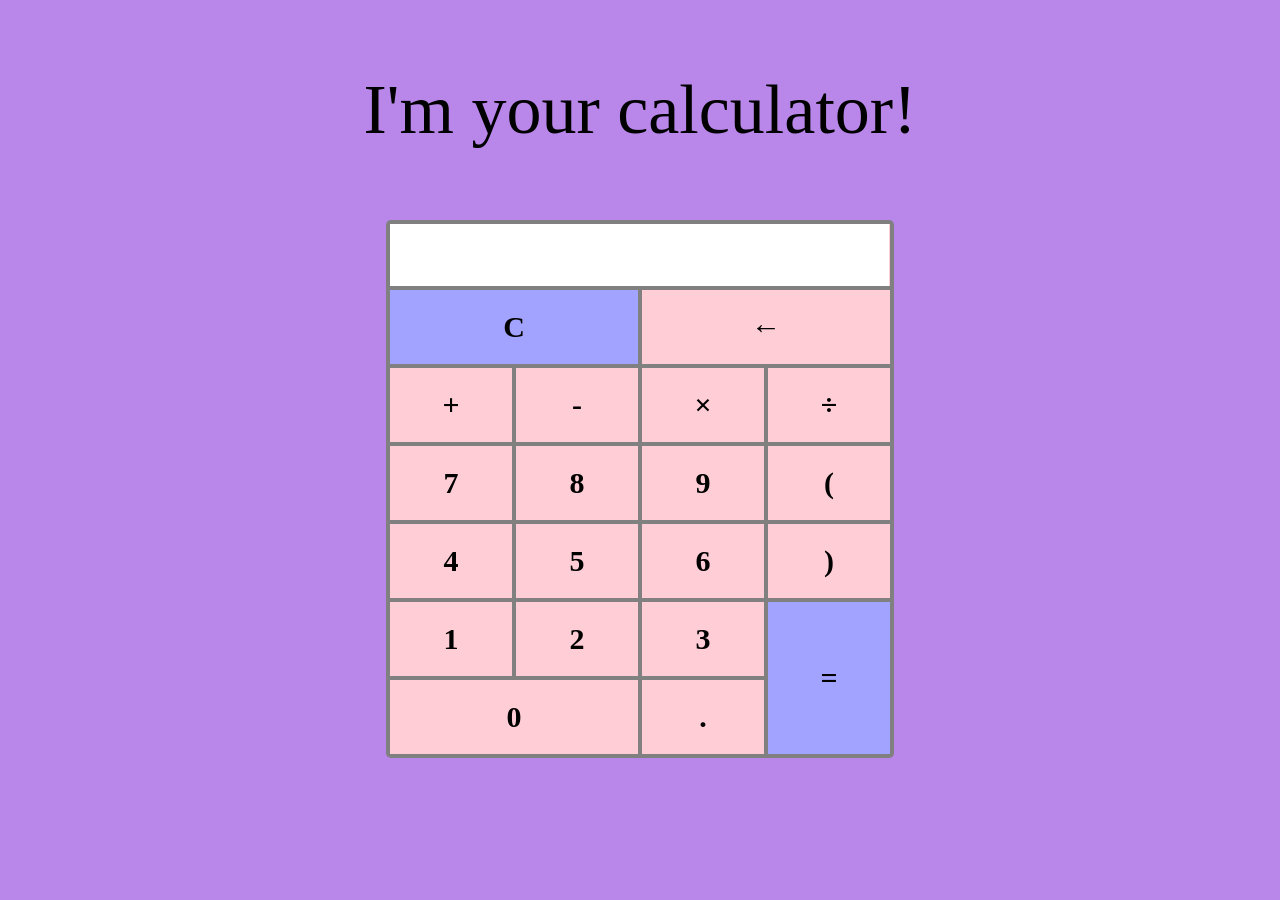
<file: index.html>
<!DOCTYPE html>
<html>

<head>
    <meta charset="utf-8">
    <title>Калькулятор</title>
    <link rel="stylesheet" type="text/css" href="calc.css">
</head>

<body>
    <div class="greeting"> 
        <p>I'm your calculator!</p>
    </div>
    <div class="container">
        <div class="item input">
            <form name='form'><input type="text" name='textview' readonly></form>
        </div>
        <div class="item clean" onclick="clean()">C</div>
        <div class="item back" onclick="delLastSymb()">&larr;</div>
        <div class="item" onclick="insert('+')">+</div>
        <div class="item" onclick="insert('-')">-</div>
        <div class="item" onclick="insert('*')">&times;</div>
        <div class="item" onclick="insert('/')">&divide;</div>
        <div class="item" onclick="insert('7')">7</div>
        <div class="item" onclick="insert('8')">8</div>
        <div class="item" onclick="insert('9')">9</div>
        <div class="item" onclick="insert('(')">(</div>
        <div class="item" onclick="insert('4')">4</div>
        <div class="item" onclick="insert('5')">5</div>
        <div class="item" onclick="insert('6')">6</div>
        <div class="item" onclick="insert(')')">)</div>
        <div class="item" onclick="insert('1')">1</div>
        <div class="item" onclick="insert('2')">2</div>
        <div class="item" onclick="insert('3')">3</div>
        <div class="item equal" onclick="equal()">=</div>
        <div class="item zero" onclick="insert('0')">0</div>
        <div class="item" onclick="insert('.')">.</div>
    </div>
    <script>
        function insert(num) {
            document.form.textview.value = document.form.textview.value + num;
        }
        function clean() {
            document.form.textview.value = "";
        }
        function delLastSymb() {
            let index = document.form.textview.value.length - 1;
            document.form.textview.value = document.form.textview.value.slice(0, index);
        }
        function equal() {
            let exp = document.form.textview.value;
            if(exp){
                document.form.textview.value = eval(exp);
            }
        }
    </script>
</body>

</html>
</file>
<file: calc.css>
body {
    background-color:rgb(185, 134, 233);
    user-select: none;
}
.greeting{
    font-size: 70px;
    text-align: center;
}
.container {
    display: grid;
    grid-template-columns: 1fr 1fr 1fr 1fr;
    grid-gap: 4px;
    background-color: grey;
    padding: 4px;
    border-radius: 5px;
    max-width: 500px;
    font-family: "Tahoma";
    margin: auto;
}
.item {
    background-color: rgb(255, 205, 213);
    color: black;
    padding: 20px;
    display: flex;
    justify-content:center;
    align-items: center;
    font-size: 30px;
    cursor: pointer;
    font-weight: bold;
}
form {
    max-width: 100%;
}
input {
    width: 99%;
    height: 60px;
    border: none;
    font-size: 40px;
    outline: none;
    text-align: right;
}
.input {
    grid-column: 1/-1;
    padding: 0px;

}
.clean {
    grid-column: 1/3;
    background-color: rgb(162, 162, 255);
}
.back {
    grid-column: 3/-1;
}
.equal {
    grid-column: 4;
    grid-row: 6/8;
    background-color: rgb(162, 162, 255);
}
.zero {
    grid-column: 1/3;
}
</file>
